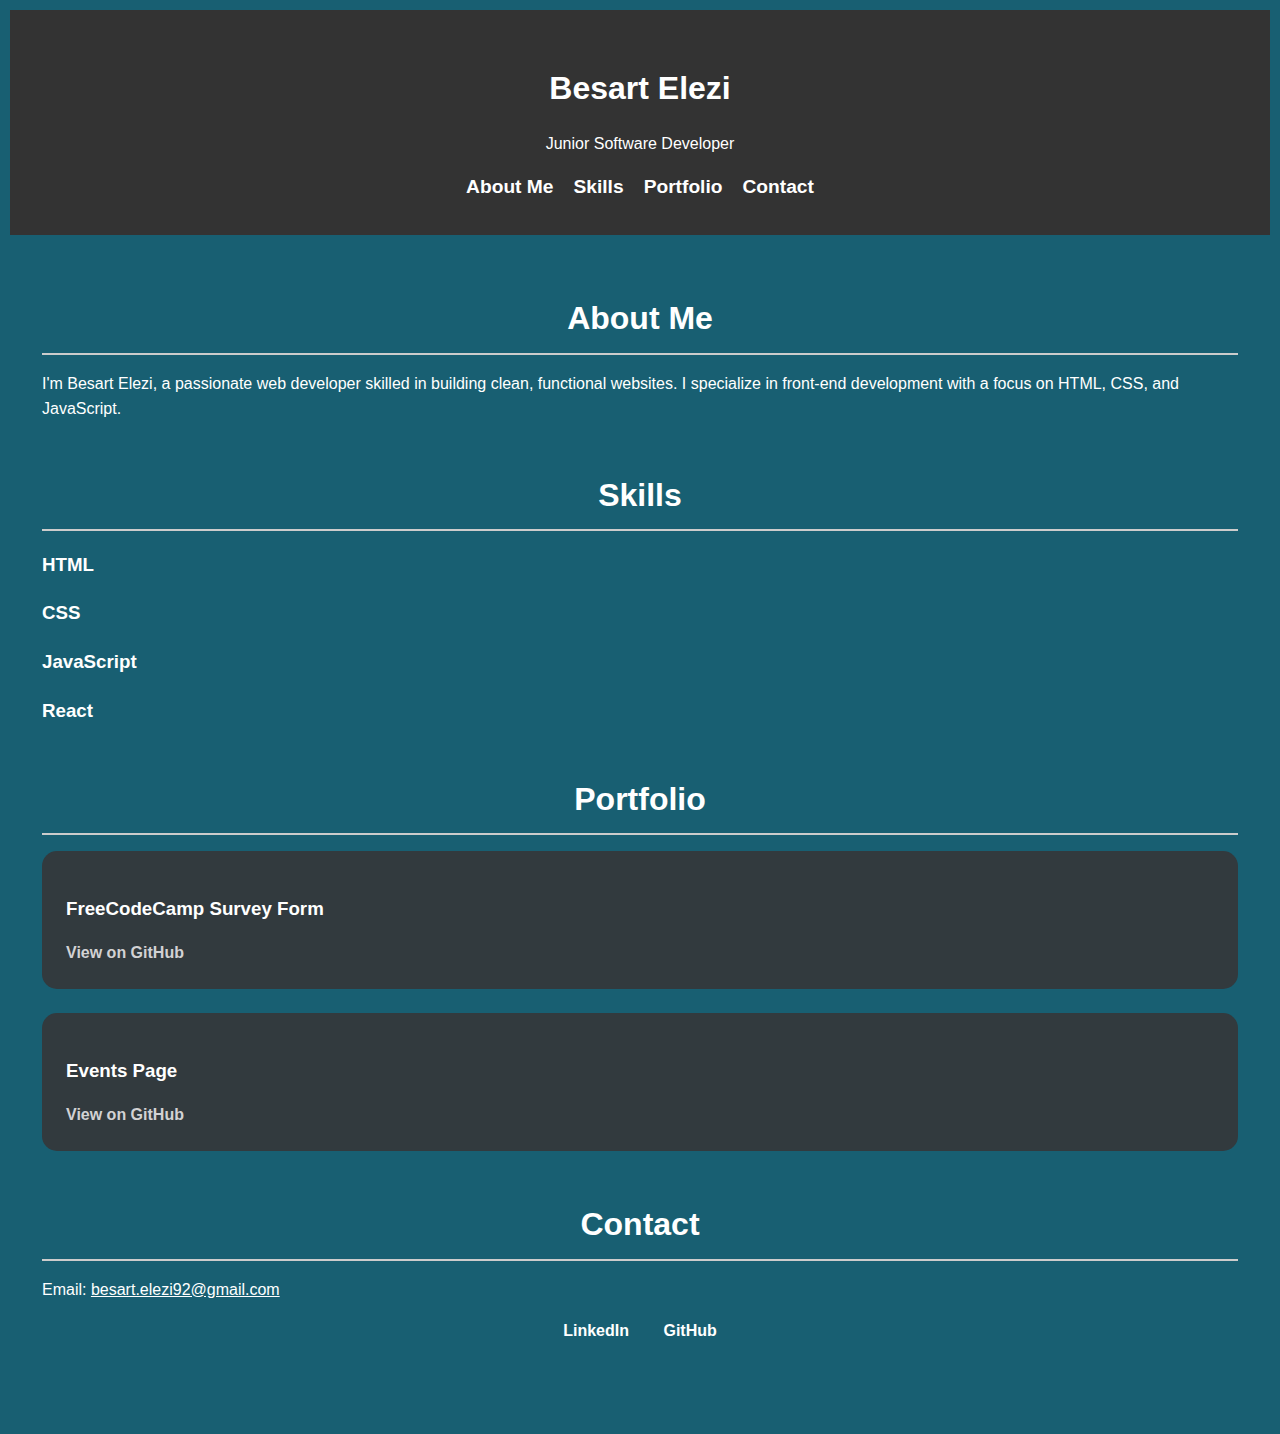
<file: index.html>
<!DOCTYPE html>
<html lang="en">
<head>
  <meta charset="UTF-8">
  <meta name="viewport" content="width=device-width, initial-scale=1.0">
  <meta name="description" content="Besart Elezi's portfolio showcasing projects, skills, and experience.">
  <title>Besart Elezi's  Portfolio</title>
  <link rel="stylesheet" href="index.css">
</head>
<body>
  <header>
    <div class="header-content">
      <h1>Besart Elezi</h1>
      <p>Junior Software Developer</p>
      <nav>
        <ul>
          <li><a href="#about">About Me</a></li>
          <li><a href="#skills">Skills</a></li>
          <li><a href="#portfolio">Portfolio</a></li>
          <li><a href="#contact">Contact</a></li>
        </ul>
      </nav>
    </div>
  </header>
  <main>
    <section id="about" class="section">
      <h2>About Me</h2>
      <p>I'm Besart Elezi, a passionate web developer skilled in building clean, functional websites. I specialize in front-end development with a focus on HTML, CSS, and JavaScript.</p>
    </section>
    <section id="skills" class="section">
      <h2>Skills</h2>
      <div class="skills-container">
        <div class="skill"><h3>HTML</h3></div>
        <div class="skill"><h3>CSS</h3></div>
        <div class="skill"><h3>JavaScript</h3></div>
        <div class="skill"><h3>React</h3></div>
      </div>
    </section>
    <section id="portfolio" class="section">
      <h2>Portfolio</h2>
      <div class="portfolio-item">
        <h3>FreeCodeCamp Survey Form</h3>
        <a href="https://github.com/besart-elezi/surveyform.git" target="_blank">View on GitHub</a>
      </div>
      <div class="portfolio-item">
        <h3>Events Page</h3>
        <a href="https://github.com/besart-elezi/event-page.git" target="_blank">View on GitHub</a>
      </div>
    </section>
    <section id="contact" class="section">
      <h2>Contact</h2>
      <p>Email: <a href="mailto:besart.elezi92@gmail.com">besart.elezi92@gmail.com</a></p>
      <ul>
        <li><a href="https://www.linkedin.com/in/besart-elezi/" target="_blank">LinkedIn</a></li>
        <li><a href="https://github.com/besart-elezi" target="_blank">GitHub</a></li>
      </ul>
    </section>
  </main>
</body>
</html>
</file>
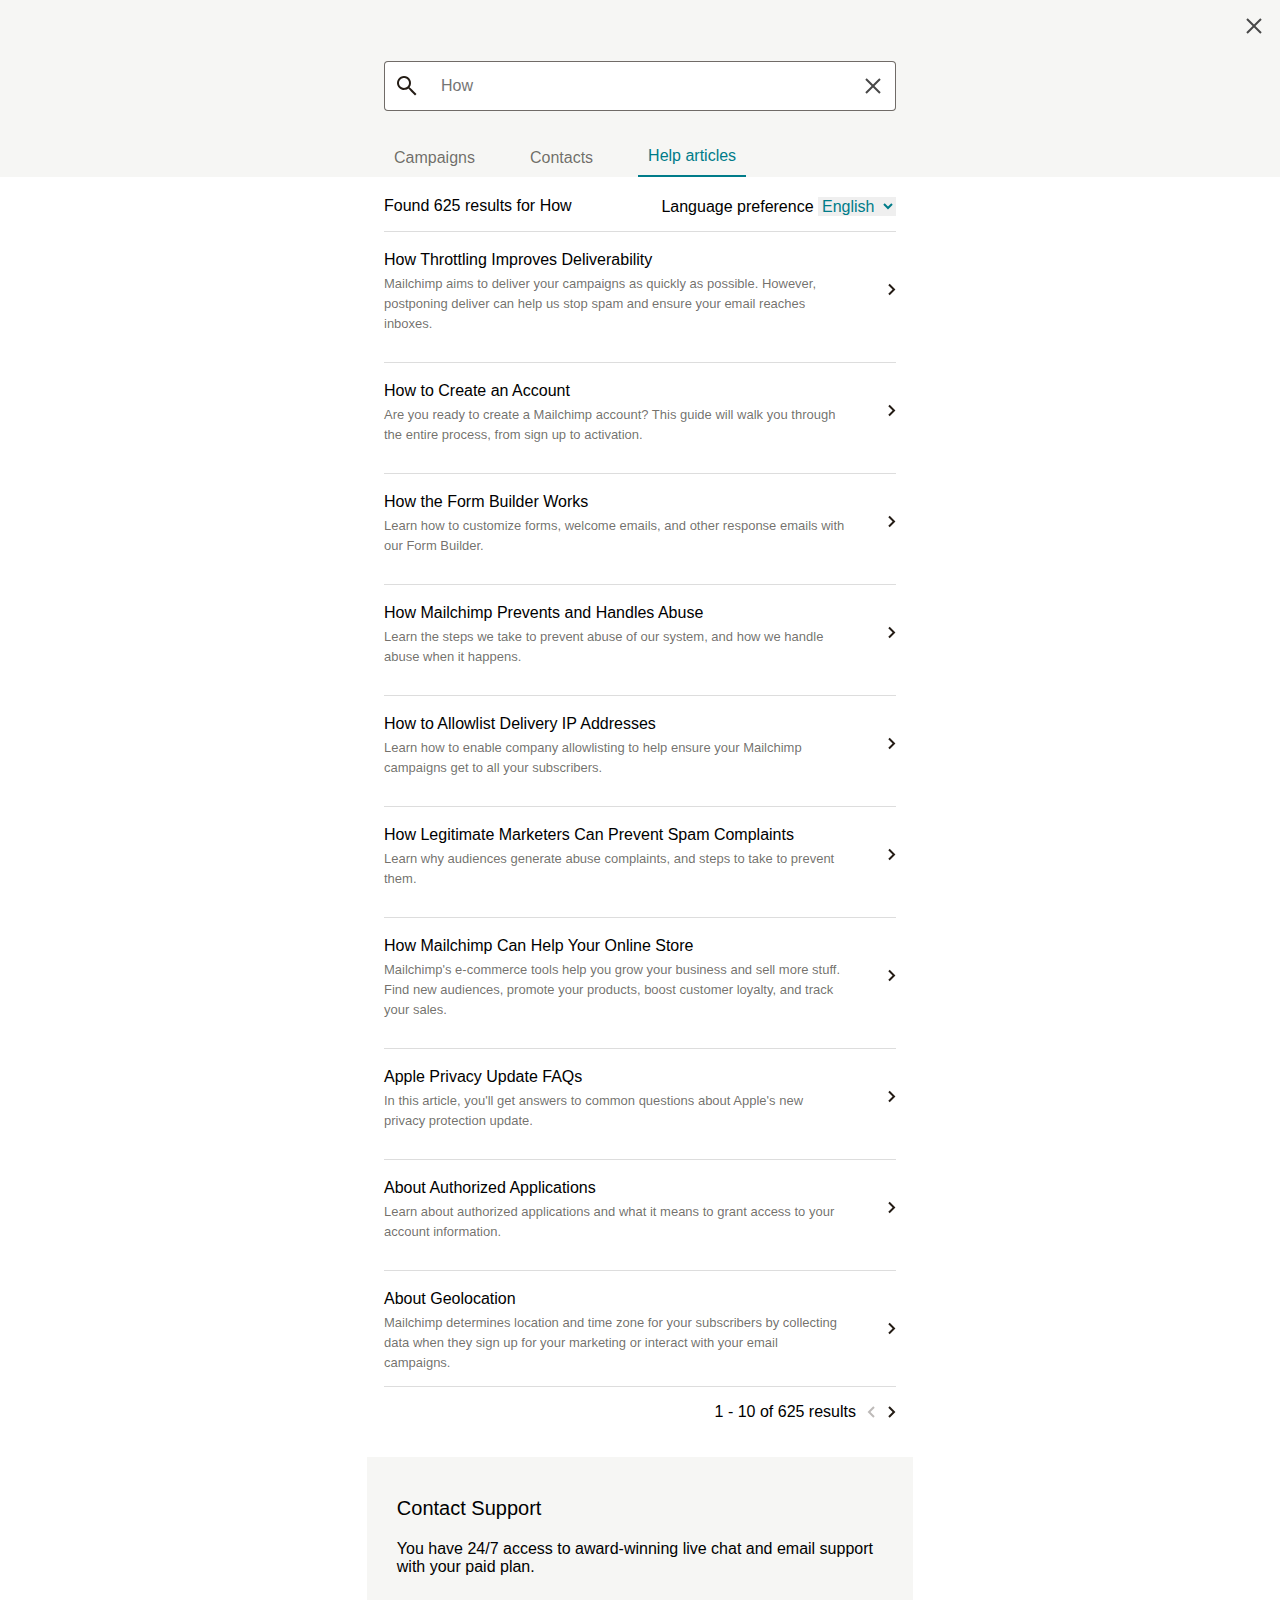
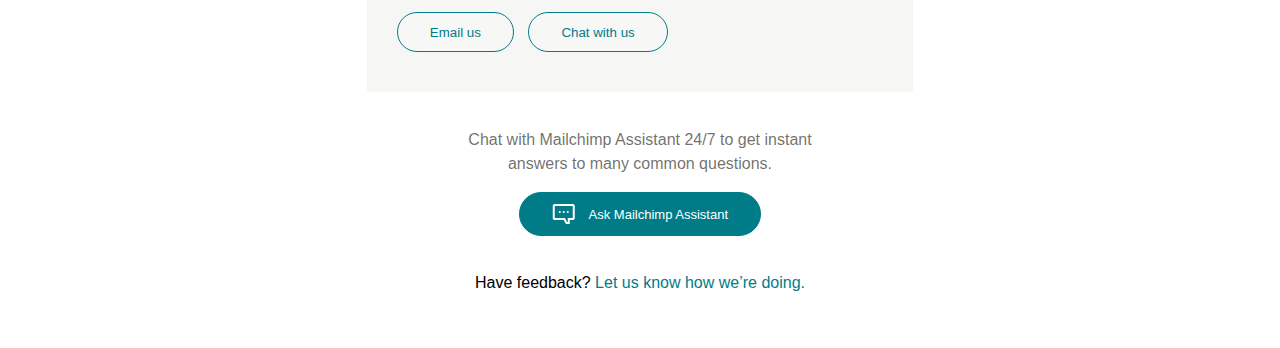
<file: html-css/week2/index.html>
<!DOCTYPE html>
<html lang="en">

<head>
    <link rel="stylesheet" href="styles.css">
    <link href="https://fonts.cdnfonts.com/css/helvetica-neue-55" rel="stylesheet">
    <meta charset="UTF-8">
    <meta name="viewport" content="width=device-width, initial-scale=1.0">
    <title>MailChimp Help</title>
</head>

<body>
    <header>
        <img class="close-button" src="./images/Close.svg">
        <div id="search-container">
            <span id="search-icon">
                <img src="./images/Icon.svg">
            </span>
            <input type="text" placeholder="How">
            <span class="clear-button">
                <img src="./images/Close.svg">
            </span>
        </div>
        <div class="links">
            <a href="#">Campaigns</a>
            <a href="#">Contacts</a>
            <a href="#" class="active">Help articles</a>
        </div>
    </header>
    <main>
        <section id="results-container">
            <div id="results-settings">
                <span>Found 625 results for How</span>
                <label for="language">Language preference
                    <select id="language" name="language">
                    <option value="english">English</option>
                    <option value="german">German</option>
                    <option value="italian">Italian</option>
                    <option value="danish">Danish</option>
                    </select>
                </label>

            </div>
            <div id="articles-container">
                <article>
                    <section>
                        <p class="article-title">How Throttling Improves Deliverability</p>
                        <p class="article-description">Mailchimp aims to deliver your campaigns as quickly as possible. However, postponing deliver can help us stop spam and ensure your email reaches inboxes.</p>
                    </section>
                    <img src="./images/right.svg">
                </article>
                <article>
                    <section>
                        <p class="article-title">How to Create an Account</p>
                        <p class="article-description">Are you ready to create a Mailchimp account? This guide will walk you through the entire process, from sign up to activation.</p>
                    </section>
                    <img src="./images/right.svg">
                </article>
                <article>
                    <section>
                        <p class="article-title">How the Form Builder Works</p>
                        <p class="article-description">Learn how to customize forms, welcome emails, and other response emails with our Form Builder.</p>
                    </section>
                    <img src="./images/right.svg">
                </article>
                <article>
                    <section>
                        <p class="article-title">How Mailchimp Prevents and Handles Abuse</p>
                        <p class="article-description">Learn the steps we take to prevent abuse of our system, and how we handle abuse when it happens.</p>
                    </section>
                    <img src="./images/right.svg">
                </article>
                <article>
                    <section>
                        <p class="article-title">How to Allowlist Delivery IP Addresses</p>
                        <p class="article-description">Learn how to enable company allowlisting to help ensure your Mailchimp campaigns get to all your subscribers.</p>
                    </section>
                    <img src="./images/right.svg">
                </article>
                <article>
                    <section>
                        <p class="article-title">How Legitimate Marketers Can Prevent Spam Complaints</p>
                        <p class="article-description">Learn why audiences generate abuse complaints, and steps to take to prevent them.</p>
                    </section>
                    <img src="./images/right.svg">
                </article>
                <article>
                    <section>
                        <p class="article-title">How Mailchimp Can Help Your Online Store</p>
                        <p class="article-description">Mailchimp's e-commerce tools help you grow your business and sell more stuff. Find new audiences, promote your products, boost customer loyalty, and track your sales.</p>
                    </section>
                    <img src="./images/right.svg">
                </article>
                <article>
                    <section>
                        <p class="article-title">Apple Privacy Update FAQs</p>
                        <p class="article-description">In this article, you'll get answers to common questions about Apple's new privacy protection update.</p>
                    </section>
                    <img src="./images/right.svg">
                </article>
                <article>
                    <section>
                        <p class="article-title">About Authorized Applications</p>
                        <p class="article-description">Learn about authorized applications and what it means to grant access to your account information.</p>
                    </section>
                    <img src="./images/right.svg">
                </article>
                <article>
                    <section>
                        <p class="article-title">About Geolocation</p>
                        <p class="article-description">Mailchimp determines location and time zone for your subscribers by collecting data when they sign up for your marketing or interact with your email campaigns.</p>
                    </section>
                    <img src="./images/right.svg">
                </article>
            </div>
            <div id="pagination">
            <p>1 - 10 of 625 results</p>
            <img src="./images/left.svg">
            <img src="./images/right.svg">
            </div>
        </section>
        <section id="support-container">
            <section>
                <p id="support-title">Contact Support</p> 
                <p id="support-description">You have 24/7 access to award-winning live chat and email support with your paid plan.</p>
            </section>
            <section>
                <button>Email us</button>
                <button>Chat with us</button> 
            </section>

        </section>
        <section id="ask-container">
            <p>Chat with Mailchimp Assistant 24/7 to get instant answers to many common questions.</p>
            <section>
            <button>
                <img src="./images/chat.svg">
                <span>Ask Mailchimp Assistant</span>    
            </button>
            </section>
        </section>
    </main>
    <footer>
        <p>
            <span>Have feedback?</span>
            <span class="green">Let us know how we’re doing.</span>
        </p>

    </footer>
</body>

</html>
</file>
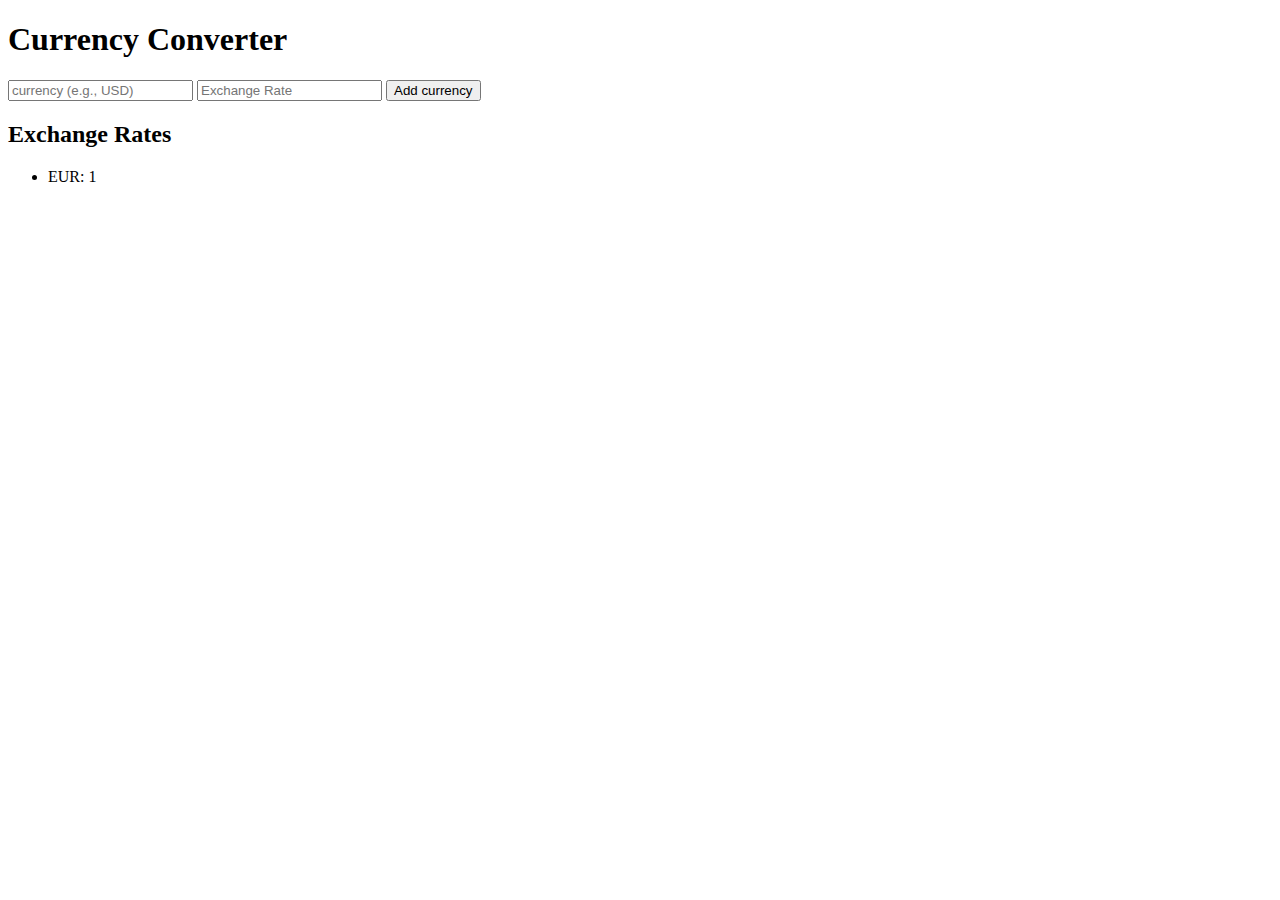
<file: javascript/javascript2/week1/index.html>
<!DOCTYPE html>
<html lang="en">
<head>
    <meta charset="UTF-8">
    <meta name="viewport" content="width=device-width, initial-scale=1.0">
    <title>Currency Converter</title>
</head>
<body>
    <h1>Currency Converter</h1>
    <form id="add-currency-form">
        <input type="text" id="currency" placeholder="currency (e.g., USD)" required>
        <input type="number" id="rate" placeholder="Exchange Rate" step="0.0001" required>
        <button type="submit">Add currency</button>
        <h2>Exchange Rates</h2>
        <ul id="currency-list"></ul>
        <script src="script.js"></script>
    </body>
</html>
</file>
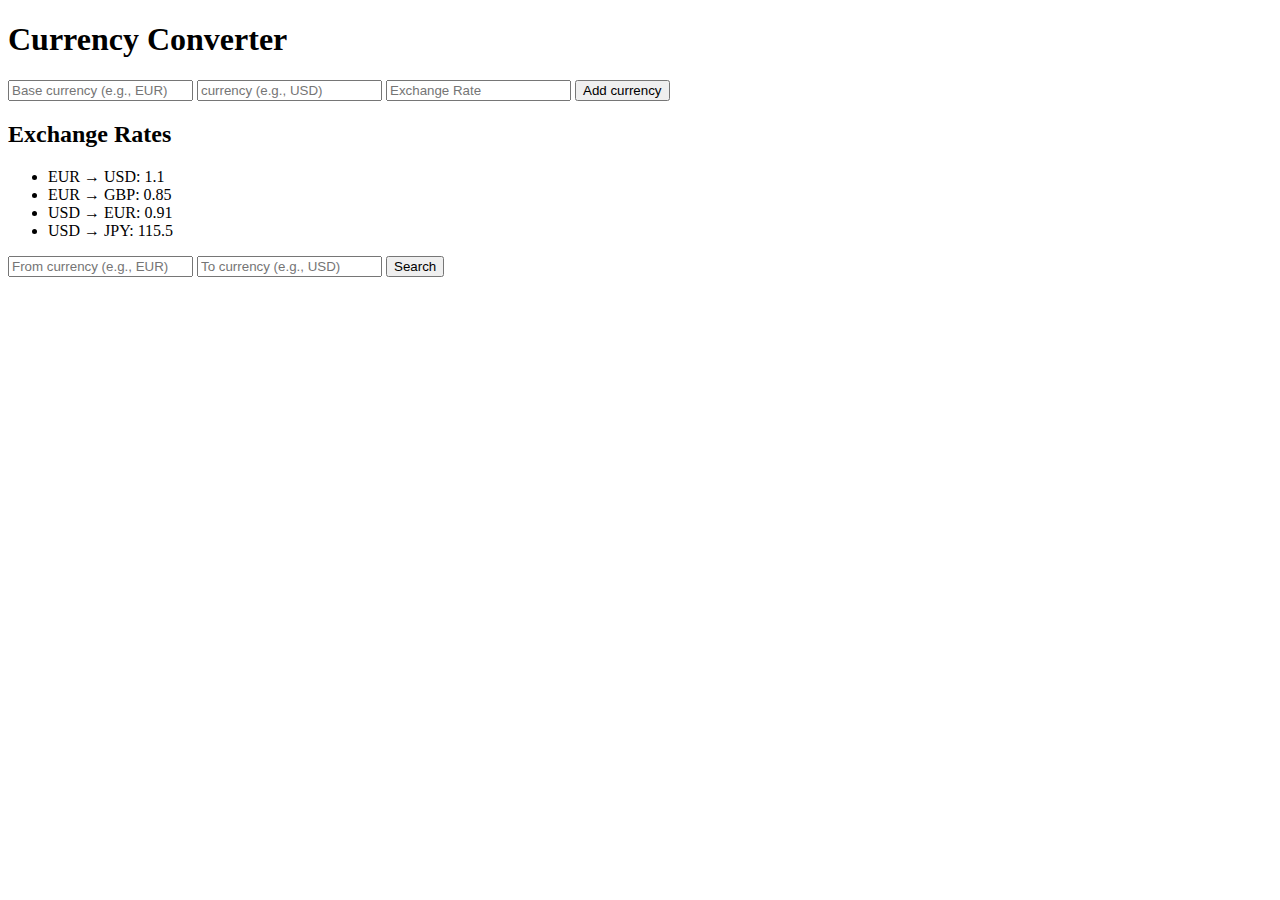
<file: javascript/javascript2/week2/index.html>
<!DOCTYPE html>
<html lang="en">
<head>
    <meta charset="UTF-8">
    <meta name="viewport" content="width=device-width, initial-scale=1.0">
    <title>Currency Converter</title>
</head>
<body>
    <h1>Currency Converter</h1>
    <form id="add-currency-form">
        <input type="text" id="base-currency" placeholder="Base currency (e.g., EUR)">
        <input type="text" id="currency" placeholder="currency (e.g., USD)">
        <input type="number" id="rate" placeholder="Exchange Rate" step="0.0001">
        <button type="submit">Add currency</button>
        <h2>Exchange Rates</h2>
        <ul id="currency-list"></ul>

        <input type="text" id="search-from" placeholder="From currency (e.g., EUR)">
        <input type="text" id="search-to" placeholder="To currency (e.g., USD)">
        <button onclick="searchRate()">Search</button>

        <p id="search-result"></p>


        <script src="script.js"></script>
    </body>
</html>
</file>
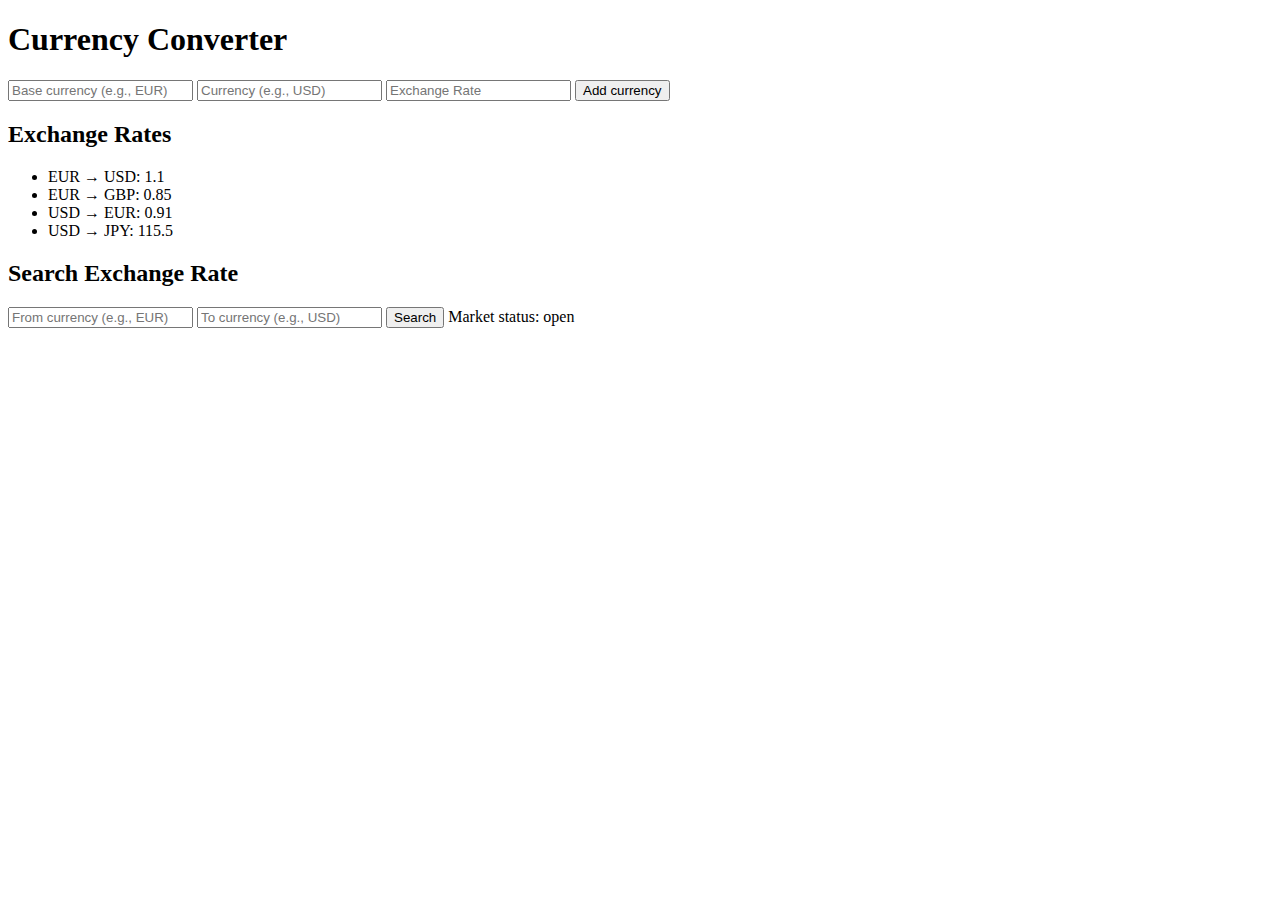
<file: javascript/javascript2/week3/index.html>
<!DOCTYPE html>
<html lang="en">
<head>
    <meta charset="UTF-8">
    <meta name="viewport" content="width=device-width, initial-scale=1.0">
    <title>Currency Converter</title>
</head>
<body>
    <h1>Currency Converter</h1>

    <!-- Add Currency Form -->
    <form id="add-currency-form">
        <input type="text" id="base-currency" placeholder="Base currency (e.g., EUR)" required>
        <input type="text" id="currency" placeholder="Currency (e.g., USD)" required>
        <input type="number" id="rate" placeholder="Exchange Rate" step="0.0001" required>
        <button type="submit">Add currency</button>
    </form>

    <!-- Exchange Rates Display -->
    <h2>Exchange Rates</h2>
    <ul id="currency-list"></ul>

    <!-- Currency Search -->
    <h2>Search Exchange Rate</h2>
    <input type="text" id="search-from" placeholder="From currency (e.g., EUR)" required>
    <input type="text" id="search-to" placeholder="To currency (e.g., USD)" required>
    <button id="search-button">Search</button>
    <span id="market-status"></span>

    <p id="search-result"></p>

    <!-- Load JavaScript -->
    <script src="script.js"></script>
</body>
</html>
</file>
<file: index.css>
body {
    font-family: 'Arial', sans-serif;
    line-height: 1.6;
    color: #fff;
    background-color: #185f72;
    margin: 10px;
    padding: 0;
}

header {
    background-color: #333;
    color: #fff;
    padding: 2rem;
    text-align: center;
    transition: background-color 0.3s ease;
}

header h1 {
    margin-bottom: 0.5rem;
}

header nav ul {
    list-style: none;
    display: flex;
    justify-content: center;
    align-items: center;
    gap: 20px;
    margin: 0 auto;
    padding: 0;
}

header nav ul li a {
    color: #fff;
    text-decoration: none;
    font-weight: bold;
    transition: color 0.3s ease;
    font-size: 1.2rem;
}

header nav ul li a:hover {
    color: #a1c4fd;
}

main {
    padding: 2rem;
}

.section {
    margin-bottom: 3rem;
}

.section h2 {
    text-align: center;
    margin-bottom: 1rem;
    font-size: 2rem;
    color: #fff;
    border-bottom: 2px solid #ccc;
    padding-bottom: 0.5rem;
}

.skills-container {
}

.skill {
}

.skill:hover {
}

.portfolio-item {
    background: rgb(50, 58, 62);
    padding: 1.5rem;
    margin-bottom: 1.5rem;
    border-radius: 15px;
}

.portfolio-item h3 {
    margin-bottom: 1rem;
}

.portfolio-item a {
    text-decoration: none;
    color: #d2d2d4;
    font-weight: bold;
    transition: color 0.3s ease;
}

.portfolio-item a:hover {
    color: #ffff;
}

#contact p a {
    color: #fff;
}

#contact ul {
    list-style: none;
    padding: 0;
    text-align: center;
}

#contact ul li {
    display: inline-block;
    margin: 0 15px;
    
}

#contact ul li a {
    color: #fff;
    text-decoration: none;
    font-weight: bold;
    transition: color 0.3s ease;
}

#contact ul li a:hover {
    color: #fff;
}

/* For smaller devices */
@media (max-width: 768px) {
    .skills-container {
        flex-direction: column;
        align-items: center;
    }

    header nav ul {
        flex-direction: column;
        gap: 10px;
    }

    .portfolio-item {
        text-align: center;
    }
}
</file>
<file: html-css/week2/styles.css>
* {
    font-family: 'Helvetica Neue', sans-serif;
}
body {
    background-color: #ffffff;
    margin: 0;
    font-size: 16px;
    font-weight: 400;
    padding-bottom: 40px;
    display: flex;
    flex-direction: column;
    align-items: center;
}

header {
    background-color: #F6F6F4;
    display: flex;
    flex-direction: column;
    align-items: center;
    justify-content: end;
    height: 177px;
    width: 100%;

    .close-button {
        position: absolute;
        top: 10px;
        right: 10px;
    }

    #search-container {
        position: relative;
        display: flex;
        align-items: center;
        width: 40vw;
        #search-icon {
            position: absolute;
            left: 7px;
            width: 32px;
            height: 32px;
        }

        input {
            padding-left: 56px;
            height: 46px;
            width: 100%;
            border-radius: 4px;
            border: 1px solid rgba(35, 28, 21, 0.65);
            font-weight: 400;
            font-size: 16px;
        }

        .clear-button {
            position: absolute;
            right: 7px;
            width: 32px;
            height: 32px;
        }
    }
    .links {
        margin-top: 15px;
        height: 51px;
        width: 40vw;
        display: flex;
        align-items: end;
        gap: 35px;
        font-size: 16px;
        font-weight: 500;

        a {
            text-decoration: none;
            color: #241C15A6;
            padding: 10px;
        }

        a.active {
            color: #007C89;
            border-bottom: 2px solid #007C89;
        }
    }
}

main{
    display: flex;
    flex-direction: column;
    align-items: center;
    padding-top: 20px;
    width: 40vw;

    #results-container{
        width: 100%;
        #results-settings{
            display: flex;
            justify-content: space-between;

            select {
                color: #007C89;
                border: none;
                font-size: 16px;
            }
        }

        #articles-container {
            article {
                display: flex;
                flex-direction: row;
                justify-content: space-between;
                border-top: 1px solid #ddd;
                margin-top: 15px;

                section {
                    width: 90%;

                    .article-title {
                        line-height: 24px;
                        margin-bottom: 0;
                    }
                    .article-description {
                        font-size: 13px;
                        line-height: 20px;
                        color: rgba(36, 28, 21, 0.65);
                        margin-top: 2px;
                    }
                    
                }
                img {
                    position: relative;
                }
            }
            article:last-child {
                border-bottom: 1px solid #ddd;
            }
        }
        #pagination{
            display: flex;
            flex-direction: row;
            justify-content: right;
        }

        

    }

    #support-container{
        background-color: #F6F6F4;
        width: 38vw;
        padding: 20px 30px;
        margin-top: 20px;
        display: flex;
        flex-direction: column;
        justify-content: space-between;

        #support-title{
            font-size: 20px;
        }
        #support-description{
            font-size: 16px;
        }

        button{
            height: 40px;
            border-radius: 38px;
            color: #007C89;
            border: 1px solid #007C89;
            padding: 0 32px;
            margin: 20px 10px 20px 0;
            background-color: rgba(255, 255, 255, 0.2);
            
        }
        
    }
    #ask-container{
        width: 30vw;
        height: 116px;
        padding-top: 20px;
        display: flex;
        flex-direction: column;
        align-items:  center;
        font-size: 16px;
        margin-bottom: 30px;
        p {
            text-align: center;
            color: #241C15A6;
            line-height: 24px;
        }

        button{
            width: 242px;
            height: 44px;
            background-color: #007C89;
            border-radius: 38px;
            color: #fff;
            padding-left: 32px;
            padding-right: 32px;
            display: flex;
            align-items: center;
            font-size: 13px;
            justify-content: space-between;
            border: 1px solid #007C89;
        }
    }
        
}
    
footer{
    display: flex;
    justify-content: center;

     .green{
        color: #007C89;
    }
}
</file>
